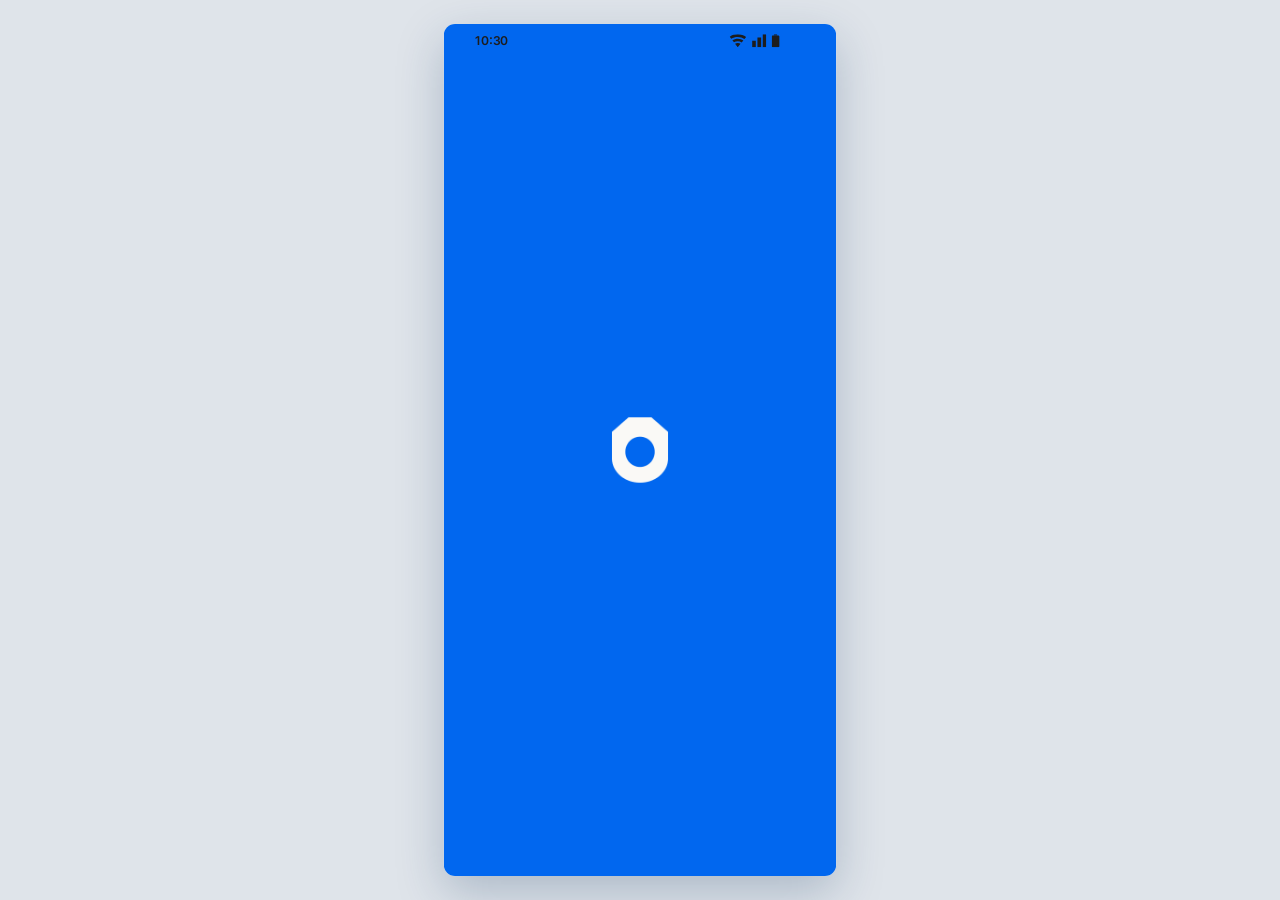
<file: index.html>
<!doctype html>
<html lang="es"><head><meta charset="utf-8"><meta name="viewport" content="width=device-width,initial-scale=1"><title>NutriPocket</title></head><body><p>Abriendo NutriPocket…</p><script>location.replace("./app/");</script></body></html>
</file>
<file: app/styles/app.css>
/* ------------------------------------------------------------------
   NutriPocket · Fase 1 (interfaz y navegación)
   Tokens extraídos de Figma (DISEÑO FINAL, hImwMJaLfAzXPt5KDV8Nox)
   ------------------------------------------------------------------ */

@font-face {
  font-family: 'Epilogue';
  src: url('../fonts/Epilogue.ttf') format('truetype');
  font-weight: 100 900;
  font-style: normal;
  font-display: block;
}

/* Barra de estado del diseño: Figma usa Inter para «10:30». */
@font-face {
  font-family: 'Inter';
  src: url('../fonts/Inter.ttf') format('truetype');
  font-weight: 100 900;
  font-style: normal;
  font-display: block;
}

:root {
  --navy: #173b64;
  --blue: #0167ef;
  --surface: #faf9f6;
  --light-blue: #bedaff;
  --pale-blue: #9fc2e2;
  --shadow: 4px 4px 0 rgba(0, 0, 0, 0.25);
  --kcal: #0167ef;
  --protein: #ff7645;
  --carbs: #2c9027;
  --fat: #ffce60;
}

* { box-sizing: border-box; }

html, body {
  margin: 0;
  height: 100%;
  background: #dfe4ea;
  font-family: 'Epilogue', 'Segoe UI', system-ui, sans-serif;
  -webkit-font-smoothing: antialiased;
}

#stage {
  position: fixed;
  inset: 0;
  display: flex;
  align-items: center;
  justify-content: center;
  overflow: hidden;
}

#phone {
  width: 420px;
  height: 912px;
  position: relative;
  transform-origin: center center;
  box-shadow: 0 18px 50px rgba(23, 59, 100, 0.25);
  border-radius: 12px;
  overflow: hidden;
  background: var(--surface);
}

#viewport {
  position: absolute;
  inset: 0;
}

/* --------------------------- pantalla ---------------------------- */

.screen {
  position: absolute;
  inset: 0;
  width: 420px;
  height: 912px;
  overflow: hidden;
  transition: opacity 0.32s ease-out;
}

.screen.fading {
  /* La capa de entrada nunca puede quedar invisible ni bloquear la pantalla
     si el navegador pausa las animaciones durante la carga. */
  opacity: 1;
  pointer-events: auto;
}

.screen.scrollable { overflow-y: auto; overflow-x: hidden; }

/* Elementos posicionados con la geometría exacta de Figma */
.el {
  position: absolute;
  pointer-events: none;
}

.el.hit {
  pointer-events: auto;
  cursor: pointer;
}

.el.tx {
  white-space: pre-wrap;
  overflow-wrap: break-word;
}

.el.tx .ln2 { color: var(--blue); }

/* Días del calendario (paintCalendar): la geometría va en línea, pero la
   clase base no es .el, así que aquí se fija el posicionamiento absoluto. */
.cal-day { position: absolute; }

img.asset {
  display: block;
  width: 100%;
  height: 100%;
  object-fit: contain;
}

/* Vectores embebidos (iconos de la barra de estado, chevrones). */
.el > svg {
  display: block;
  width: 100%;
  height: 100%;
}

.shadow { box-shadow: var(--shadow); }

/* --------------------------- controles --------------------------- */

.field-input {
  position: absolute;
  font-family: inherit;
  font-size: 18px;
  font-weight: 500;
  color: var(--navy);
  background: var(--surface);
  border: 1.5px solid var(--navy);
  border-radius: 20px;
  /* En Figma vivo los campos NO llevan sombra (solo la tienen los botones):
     la caja del campo se limita al borde de 1.5 px. */
  box-shadow: none;
  padding: 0 12px;
  outline: none;
  pointer-events: auto;
}

/* Campo con sombra en el diseño (p03 nombre: DROP_SHADOW 4/4/0 25 %). */
.field-input.shadowed { box-shadow: var(--shadow); }

.field-input::placeholder { color: rgba(23, 59, 100, 0.45); font-weight: 400; }

.field-input:focus { border-color: var(--blue); }

.field-input.numeric {
  width: 67px;
  text-align: right;
  font-weight: 600;
  border-width: 1px;
  box-shadow: none;
}

/* Campo numérico de P9.2: solo la línea base del diseño, sin caja. */
.field-input.inline {
  background: transparent;
  border: none;
  box-shadow: none;
  padding: 0;
  font-size: 15px;
  font-weight: 600;
  text-align: right;
  color: rgba(23, 59, 100, 0.7);
}

/* Herramienta exclusiva de desarrollo: no se monta en el dashboard normal. */
.progress-dev-panel {
  position: absolute;
  z-index: 20;
  left: 18px;
  top: 135px;
  width: 384px;
  box-sizing: border-box;
  padding: 18px;
  border: 1px solid var(--navy);
  border-radius: 16px;
  background: var(--surface);
  color: var(--navy);
  font-family: Inter, sans-serif;
  pointer-events: auto;
}
.progress-dev-panel h1 { margin: 0 0 8px; font-size: 20px; }
.progress-dev-panel p { margin: 8px 0; font-size: 12px; line-height: 1.35; }
.progress-dev-fields { display: grid; gap: 8px; }
.progress-dev-fields label { display: flex; align-items: center; justify-content: space-between; font-size: 13px; }
.progress-dev-fields input {
  width: 90px;
  box-sizing: border-box;
  padding: 5px 7px;
  border: 1px solid var(--navy);
  border-radius: 8px;
  font: inherit;
}
.progress-dev-panel button {
  padding: 7px 10px;
  border: 0;
  border-radius: 8px;
  background: var(--navy);
  color: var(--surface);
  cursor: pointer;
}

/* Estado deshabilitado: en el diseño no existe atenuación (los botones se
   pintan siempre a pleno contraste); solo cambia el cursor. La validación
   sigue actuando en el click (mensaje de aviso). */
.el.disabled { cursor: not-allowed; }

/* ---------------------------- ruedas ----------------------------- */

.wheel {
  position: absolute;
  overflow: hidden;
  touch-action: none;
  pointer-events: auto;
  cursor: ns-resize;
}

.wheel-rows {
  position: absolute;
  left: 0;
  top: 0;
  width: 100%;
  will-change: transform;
}

.wheel-column {
  position: absolute;
  top: 0;
  overflow: hidden;
  outline: none;
  touch-action: none;
  user-select: none;
  -webkit-user-select: none;
  cursor: ns-resize;
}

/* Los glifos no deben convertirse en hit targets independientes: toda la
   columna visible captura el pointerdown y permite iniciar el arrastre desde
   cualquiera de sus tres filas. */
.wheel-column .wheel-rows,
.wheel-column .wheel-row,
.wheel-column .wheel-digit {
  pointer-events: none;
  user-select: none;
  -webkit-user-select: none;
}

.wheel.animate .wheel-rows { transition: transform 0.22s cubic-bezier(0.22, 0.61, 0.36, 1); }

.wheel-row { position: absolute; left: 0; width: 100%; }

.wheel-digit {
  position: absolute;
  text-align: center;
  font-size: 64px;
  font-weight: 600;
  line-height: 90px;
  color: var(--blue);
}

.wheel-lines {
  position: absolute;
  left: 0;
  top: 0;
  width: 100%;
  height: 100%;
  pointer-events: none;
}

.wheel-line {
  position: absolute;
  height: 2px;
  background: var(--blue);
}

.wheel-fade {
  position: absolute;
  left: 0;
  right: 0;
  background: rgba(250, 249, 246, 0.65);
  pointer-events: none;
}

/* --------------------------- progreso ---------------------------- */

.progress svg { display: block; width: 100%; height: 100%; }

/* ---------------------------- barras ----------------------------- */

.bar-track {
  position: absolute;
  border-radius: 5px;
}

.bar-fill {
  position: absolute;
  border-radius: 5px;
}

/* ---------------------------- anillos ---------------------------- */

.ring svg { display: block; width: 100%; height: 100%; }

.week-goal-dot {
  position: absolute;
  width: 5px;
  height: 5px;
  border-radius: 50%;
  pointer-events: none;
}

/* --------------------------- tarjetas ---------------------------- */

.card-option {
  transition: background-color 0.18s ease-out, color 0.18s ease-out;
}

.card-option.selected { background: var(--navy); }

.card-option.selected .tx { color: var(--surface); }

/* --------------------------- chips ------------------------------- */

.chip-hit { transition: background-color 0.18s ease-out, color 0.18s ease-out; }

/* Selector segmentado de Figma: el contenedor exterior define el borde y los
   dos segmentos extremos completan el redondeo sin crear tres rectángulos. */
.chip-segmented-shell {
  overflow: hidden;
  border-radius: 20px;
}
.chip-segment {
  /* Los textos son hermanos DOM y se renderizan después del fondo. No crear
     un stacking context aquí: un z-index positivo taparía las etiquetas. */
  z-index: auto;
}
.chip-segment.chip-first { border-radius: 18px 0 0 18px; }
.chip-segment.chip-last { border-radius: 0 18px 18px 0; }

/* ------------------------- scrollers ----------------------------- */

.scroller-x {
  position: absolute;
  overflow-x: auto;
  overflow-y: hidden;
  pointer-events: auto;
  scroll-snap-type: x mandatory;
  -webkit-overflow-scrolling: touch;
  scrollbar-width: none;
}

.scroller-x::-webkit-scrollbar { display: none; }

.scroller-x .track { position: relative; height: 100%; }
.scroller-x .rec-card {
  scroll-snap-align: start;
  scroll-snap-stop: always;
}
.scroller-x.dragging { cursor: grabbing; user-select: none; }

.rec-empty-state {
  position: absolute;
  left: 35px;
  top: 470px;
  width: 350px;
  min-height: 96px;
  padding: 20px;
  box-sizing: border-box;
  align-items: center;
  justify-content: center;
  border: 1.5px solid var(--navy);
  border-radius: 20px;
  color: var(--navy);
  background: var(--surface);
  font-size: 16px;
  line-height: 20px;
  text-align: center;
}

.rec-variant-description {
  position: absolute;
  left: 38px;
  top: 320px;
  width: 344px;
  color: var(--navy);
  font-size: 16px;
  font-weight: 400;
  line-height: 16.4px;
}
.rec-variant-title {
  position: absolute;
  left: 10px;
  width: 400px;
  height: 25px;
  color: var(--navy);
  font-size: 20px;
  font-weight: 700;
  line-height: 20.5px;
}
.rec-variant-card {
  position: absolute;
  width: 268px;
  height: 250px;
  overflow: hidden;
  border-radius: 16px;
  background: var(--navy);
  box-shadow: var(--shadow);
}
.rec-variant-image {
  position: absolute;
  left: 16px;
  top: 16px;
  width: 236px;
  height: 150px;
  object-fit: cover;
  border-radius: 8px;
}
.rec-variant-info {
  position: absolute;
  left: 16px;
  top: 182px;
  width: 236px;
  color: var(--light-blue);
}
.rec-variant-name { font-size: 18px; font-weight: 700; line-height: 18.4px; }
.rec-variant-detail { margin-top: 8px; font-size: 15px; font-weight: 400; line-height: 15.4px; }

/* --------------------------- sidebar ----------------------------- */

.scrim {
  position: absolute;
  inset: 0;
  background: rgba(23, 59, 100, 0.35);
  pointer-events: auto;
  z-index: 5;
  opacity: 0;
  transition: opacity 0.24s ease;
}

.scrim.open { opacity: 1; }

.sidebar-panel {
  transform: translateX(100%);
  transition: transform 0.24s ease;
  will-change: transform;
}

.sidebar-panel.open { transform: translateX(0); }

.serial-connect {
  position: absolute;
  left: 22px;
  top: 760px;
  width: 201px;
  min-height: 40px;
  padding: 8px 10px;
  border: 1px solid var(--surface);
  border-radius: 12px;
  background: transparent;
  color: var(--surface);
  font: 600 13px/16px 'Epilogue', sans-serif;
  cursor: pointer;
}
.serial-connect:hover { background: rgba(250, 249, 246, 0.12); }
</file>
